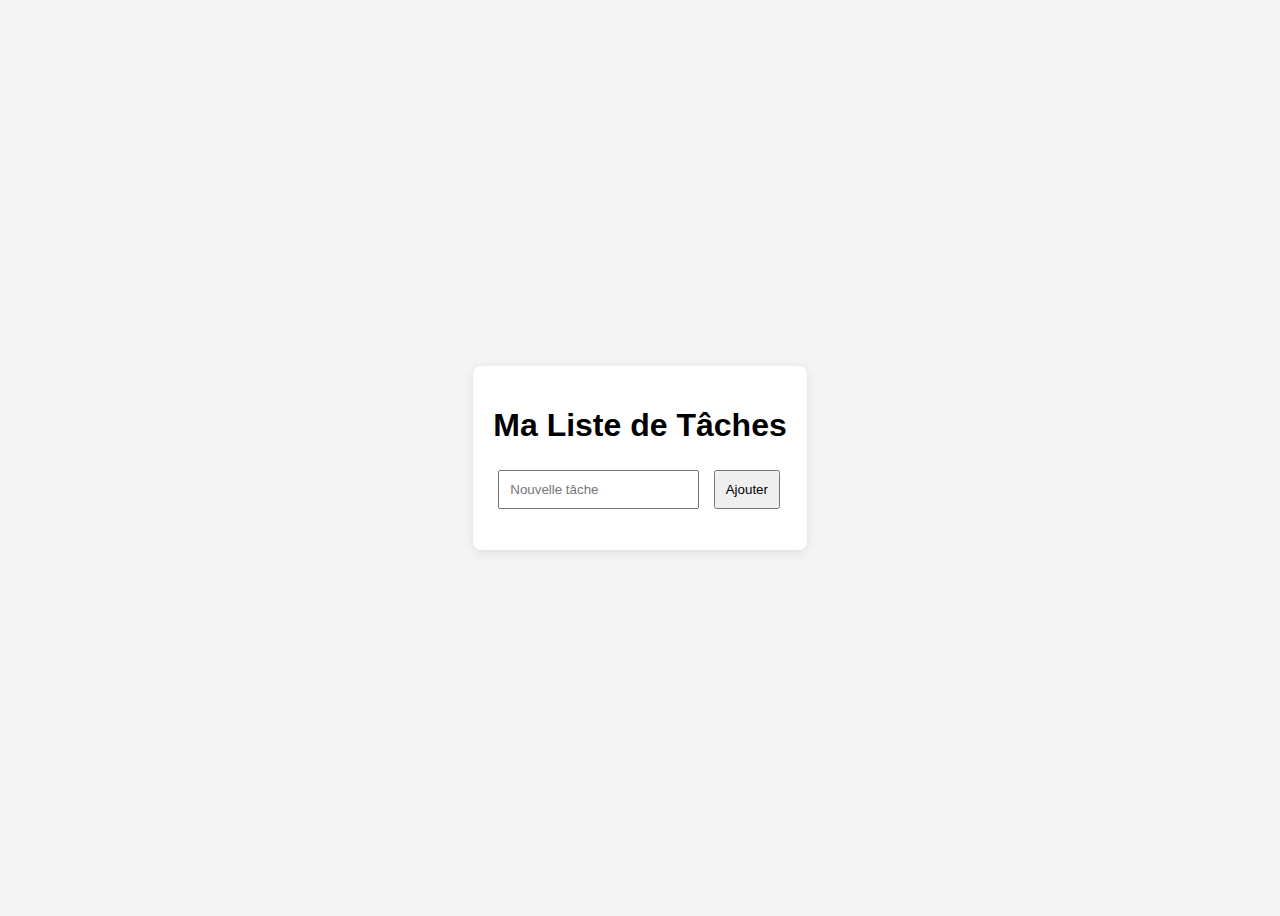
<file: exercice 1/index.html>
<!DOCTYPE html>
    <html lang="fr">
    <head>
        <meta charset="UTF-8">
        <meta name="viewport" content="width=device-width, initial-scale=1.0">
        <title>Liste de tâches</title>
        <link rel="stylesheet" href="style.css">
    </head>
    <body>
        <div id="app">
        <h1>Ma Liste de Tâches</h1>
        <input type="text" id="new-task" placeholder="Nouvelle tâche">
        <button id="add-task">Ajouter</button>
        <ul id="task-list"></ul>
        </div>
    <script src="script.js"></script>
    </body>
    </html>
</file>
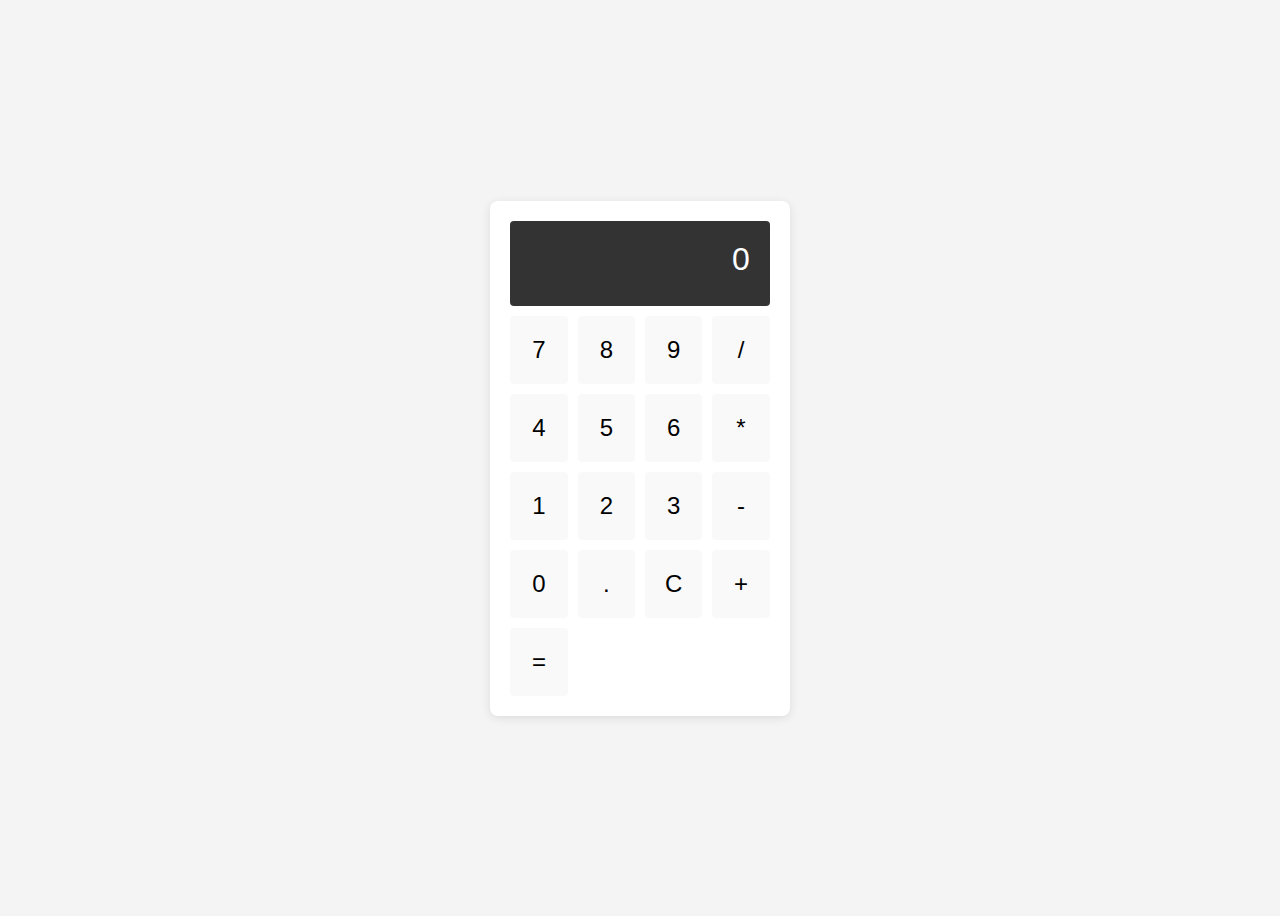
<file: exercice 2/index.html>
<!DOCTYPE html>
<html lang="en">
<head>
    <meta charset="UTF-8">
    <meta name="viewport" content="width=device-width, initial-scale=1.0">
    <title>Calculatrice</title>
    <link rel="stylesheet" href="style.css">
</head>
<body>
    <div id="calculator">
        <div id="display">0</div>
        <div id="buttons">
            <button class="btn" data-value="7">7</button>
            <button class="btn" data-value="8">8</button>
            <button class="btn" data-value="9">9</button>
            <button class="btn operator" data-value="/">/</button>
            <button class="btn" data-value="4">4</button>
            <button class="btn" data-value="5">5</button>
            <button class="btn" data-value="6">6</button>
            <button class="btn operator" data-value="*">*</button>
            <button class="btn" data-value="1">1</button>
            <button class="btn" data-value="2">2</button>
            <button class="btn" data-value="3">3</button>
            <button class="btn operator" data-value="-">-</button>
            <button class="btn" data-value="0">0</button>
            <button class="btn" data-value=".">.</button>
            <button class="btn" data-value="C">C</button>
            <button class="btn operator" data-value="+">+</button>
            <button class="btn equals" data-value="=">=</button>
        </div>
    </div>

    <script src="script.js"></script>
</body>
</html>
</file>
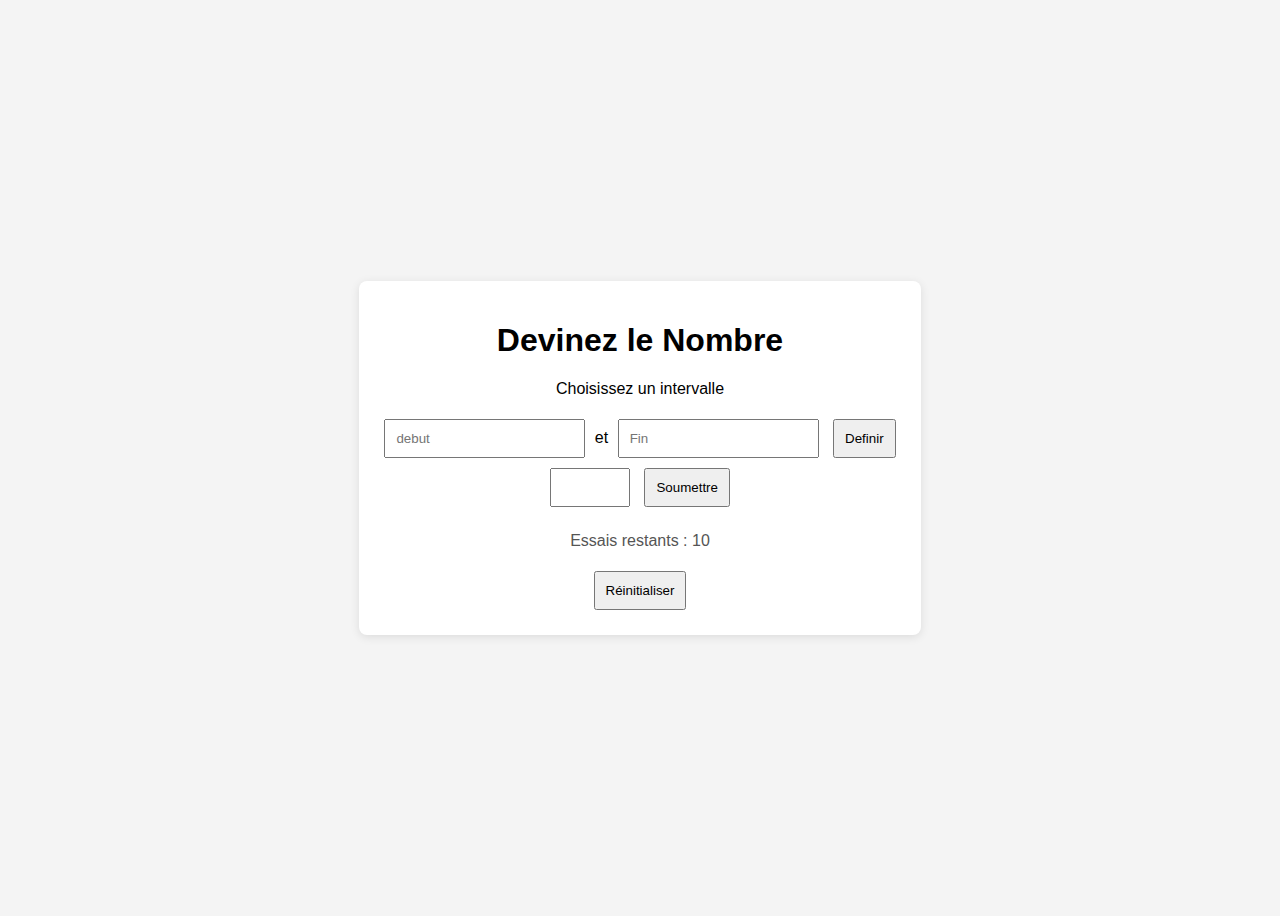
<file: exercice 3/index.html>
<!DOCTYPE html>
<html lang="fr">
<head>
    <meta charset="UTF-8">
    <meta name="viewport" content="width=device-width, initial-scale=1.0">
    <title>Jeu de Devinettes de Nombre</title>
    <link rel="stylesheet" href="style.css">
</head>
<body>
    <div id="game">
        <h1>Devinez le Nombre</h1>
        <P>Choisissez un intervalle </P>
        <input type="number" id="start-input" placeholder="debut"> et 
        <input type="number" id="end-input" placeholder="Fin"> 
        <input type="button" id="set-button" value="Definir"><br>
        <input type="number" id="guess-input" min="1" max="100">
        <button id="submit-guess">Soumettre</button>
        <p id="result-message"></p>
        <p id="attempts-remaining">Essais restants : 10</p>
        <p id="playeur"></p>
        <button id="reset-game">Réinitialiser</button>
    </div>
<script src="script.js"></script>
</body>
</html>
</file>
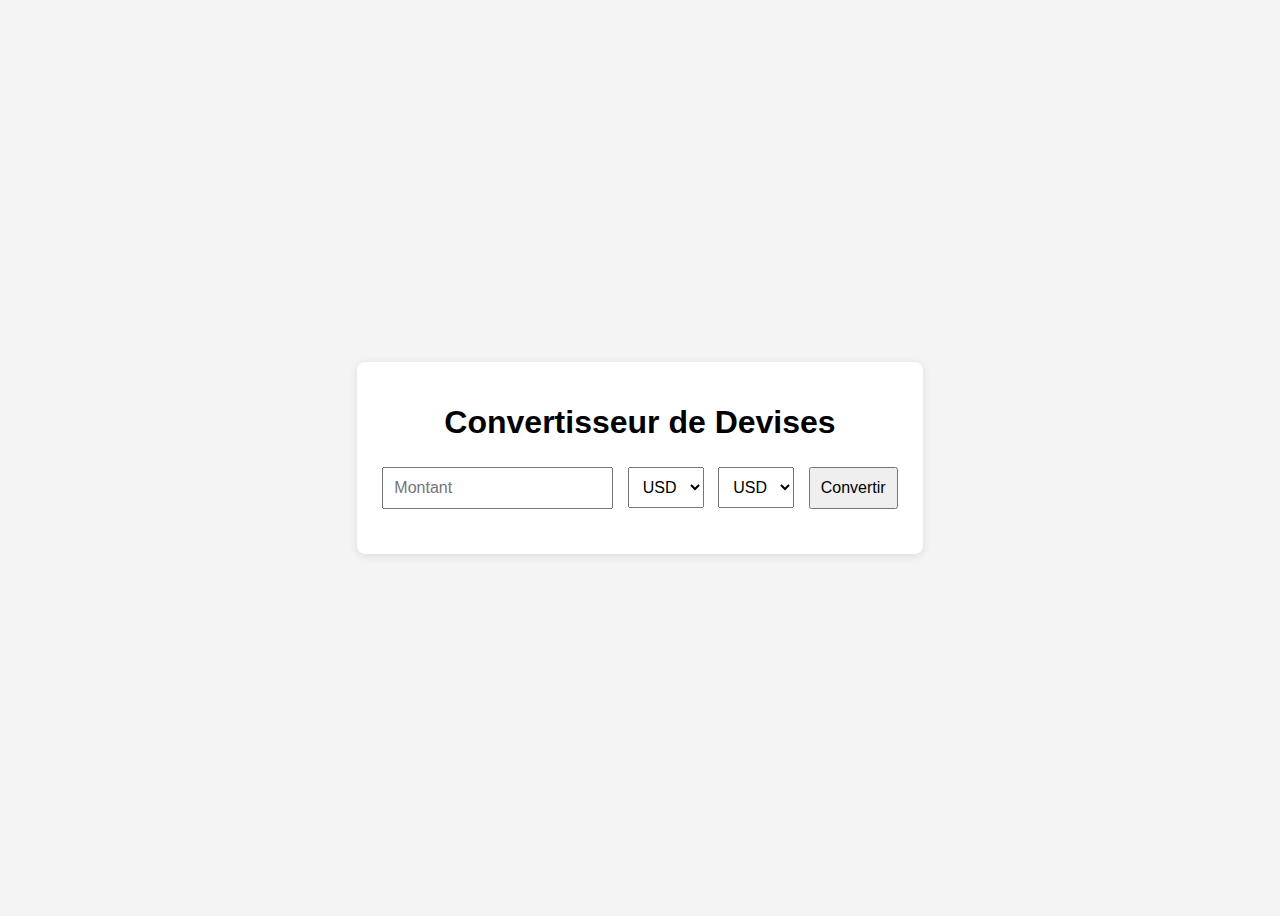
<file: exercice 4/index.html>
<!DOCTYPE html>
<html lang="fr">
<head>
<meta charset="UTF-8">
<meta name="viewport" content="width=device-width, initial-scale=1.0">
<title>Convertisseur de Devises</title>
<link rel="stylesheet" href="style.css">
</head>
<body>
<div id="converter">
<h1>Convertisseur de Devises</h1>
<input type="number" id="amount" placeholder="Montant">
<select id="from-currency">
<option value="USD">USD</option>
<option value="EUR">EUR</option>
<option value="GBP">GBP</option>
<!-- Ajoutez d'autres devises si nécessaire -->
</select>
<select id="to-currency">
<option value="USD">USD</option>
<option value="EUR">EUR</option>
<option value="GBP">GBP</option>
<!-- Ajoutez d'autres devises si nécessaire -->
</select>
<button id="convert">Convertir</button>
<p id="result"></p>
</div>
<script src="script.js"></script>
</body>
</html>
</file>
<file: exercice 1/style.css>
body {
    font-family: Arial, sans-serif;
    display: flex;
    justify-content: center;
    align-items: center;
    height: 100vh;
    background-color: #f4f4f4;
    }
    #app {
    background: white;
    padding: 20px;
    border-radius: 8px;
    box-shadow: 0 2px 10px rgba(0, 0, 0, 0.1);
    }
    input, button {
    padding: 10px;
    margin: 5px;
    }
    ul {
    list-style: none;
    padding: 0;
    }
    li {
    display: flex;
    justify-content: space-between;
    padding: 10px;
    background: #f9f9f9;
    margin: 5px 0;
    border-radius: 4px;
    }
    li.completed {
    text-decoration: line-through;
    color: #999;
    }
    body {
    font-family: Arial, sans-serif;
    display: flex;
    justify-content: center;
    align-items: center;
    height: 100vh;
    background-color: #f4f4f4;
    }
    #app {
    background: white;
    padding: 20px;
    border-radius: 8px;
    box-shadow: 0 2px 10px rgba(0, 0, 0, 0.1);
    }
    input, button {
    padding: 10px;
    margin: 5px;
    }
    ul {
    list-style: none;
    padding: 0;
    }
    li {
    display: flex;
    justify-content: space-between;
    padding: 10px;
    background: #f9f9f9;
    margin: 5px 0;
    border-radius: 4px;
    }
    li.completed {
    text-decoration: line-through;
    color: #999;
    }
</file>
<file: exercice 2/style.css>
body {
    font-family: Arial, sans-serif;
    display: flex;
    justify-content: center;
    align-items: center;
    height: 100vh;
    background-color: #f4f4f4;
    }
    #calculator {
    background: white;
    padding: 20px;
    border-radius: 8px;
    box-shadow: 0 2px 10px rgba(0, 0, 0, 0.1);
    display: grid;
    grid-template-rows: 1fr 4fr;
    }
    #display {
        background: #333;
        color: white;
        font-size: 2em;
        text-align: right;
        padding: 20px;
        border-radius: 4px;
        margin-bottom: 10px;
        }
        #buttons {
        display: grid;
        grid-template-columns: repeat(4, 1fr);
        grid-gap: 10px;
        }
        .btn {
            background: #f9f9f9;
            border: none;
            padding: 20px;
            font-size: 1.5em;
            border-radius: 4px;
            cursor: pointer;
            transition: background 0.
        }
</file>
<file: exercice 3/style.css>
body {
    font-family: Arial, sans-serif;
    display: flex;
    justify-content: center;
    align-items: center;
    height: 100vh;
    background-color: #f4f4f4;
}
#game {
    background: white;
    padding: 20px;
    border-radius: 8px;
    box-shadow: 0 2px 10px rgba(0, 0, 0, 0.1);
    text-align: center;
}
input, button {
    padding: 10px;
    margin: 5px;
}
#result-message {
    margin-top: 20px;
    font-size: 1.2em;
}
 #attempts-remaining {
    margin-top: 10px;
    font-size: 1em;
    color: #555;
}
</file>
<file: exercice 4/style.css>
body {
    font-family: Arial, sans-serif;
    display: flex;
    justify-content: center;
    align-items: center;
    height: 100vh;
    background-color: #f4f4f4;
    }
    #converter {
    background: white;
    padding: 20px;
    border-radius: 8px;
    box-shadow: 0 2px 10px rgba(0, 0, 0, 0.1);
    text-align: center;
    }
    input, select, button {
    padding: 10px;
    margin: 5px;
    font-size: 1em;
    }
    #result {
    margin-top: 20px;
    font-size: 1.2em;
    }
#result {
    transition: opacity 6s;
}

.result-animation {
    animation: fadeIn 6s;
}

@keyframes fadeIn {
    from {
        opacity: 0;
    }
    to {
        opacity: 1;
    }
}
</file>
